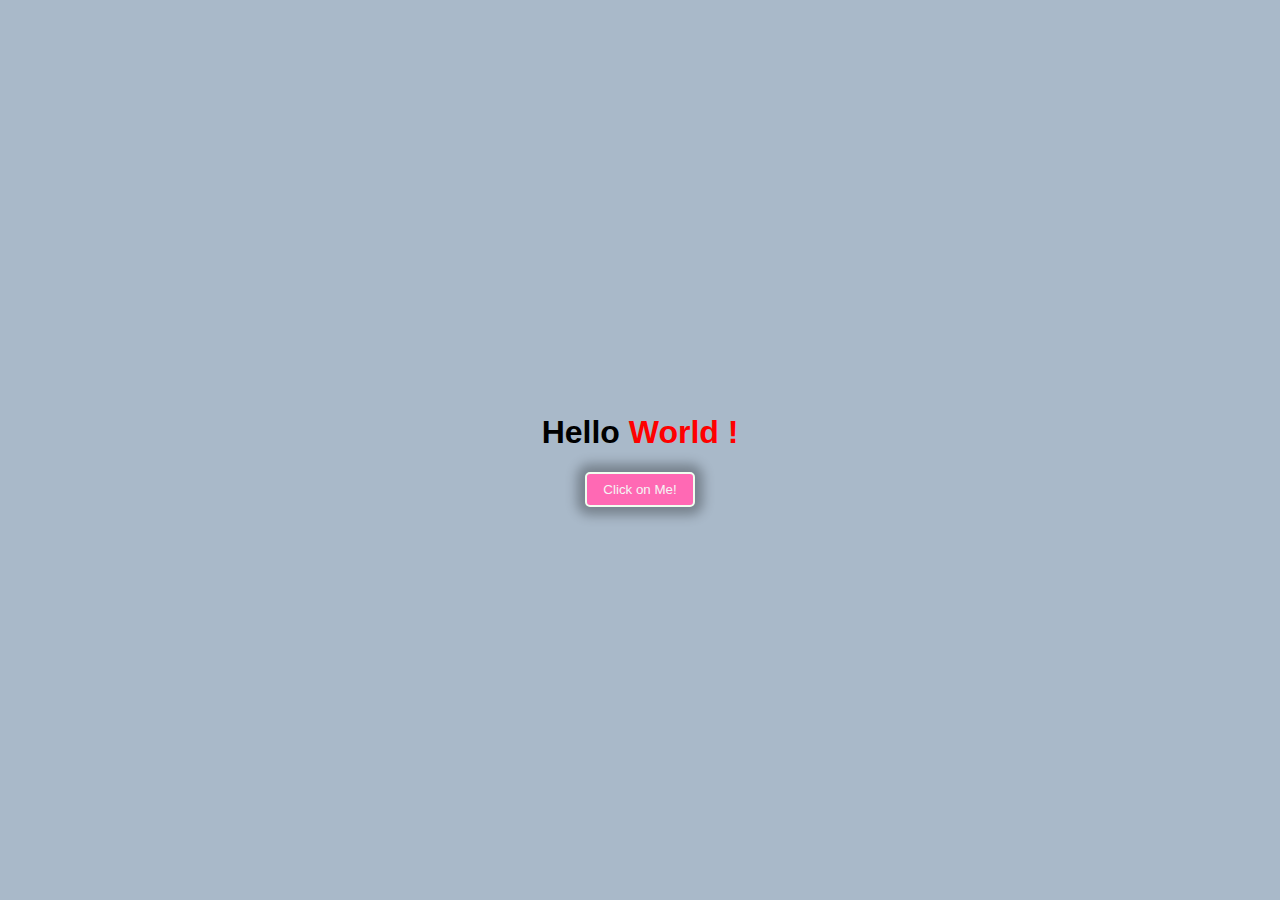
<file: 01-hello-greeting/index.html>
<!DOCTYPE html>
<html lang="en">
<head>
    <meta charset="UTF-8">
    <meta name="viewport" content="width=device-width, initial-scale=1.0">
    <title>Day 1</title>
    <link rel="Stylesheet" href="style.css">
</head>
<body>
    
    <div class="container">
         <h1>Hello <span id="updateContent">World !</span></h1>
         <button>Click on Me!</button>
    </div>

     <script src="script.js"></script>
</body>
</html>
</file>
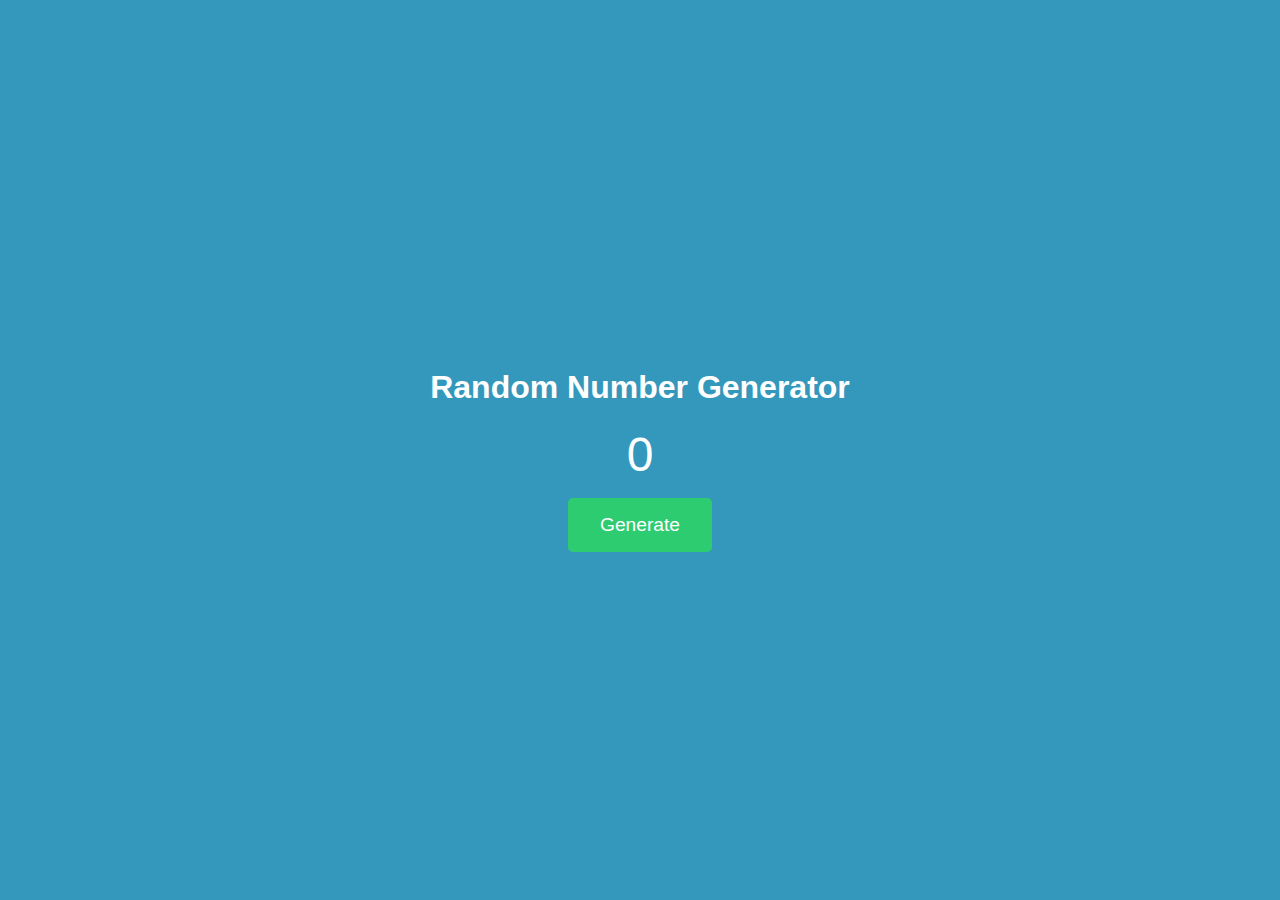
<file: 03-RandomNumber-Generator/index.html>
<!DOCTYPE html>
<html lang="en">
<head>
    <meta charset="UTF-8">
    <meta name="viewport" content="width=device-width, initial-scale=1.0">
    <title>Random Number Generator</title>
    <link rel="stylesheet" href="style.css">
</head>
<body>
    
<div class="container">
    <h1>Random Number Generator</h1>

<div>
    <div class="number-container">
    <span id="random-number">0</span>
    </div>
</div>
 <button id="generate-btn">Generate</button>
</div>

<script src="script.js"></script>
</body>
</html>
</file>
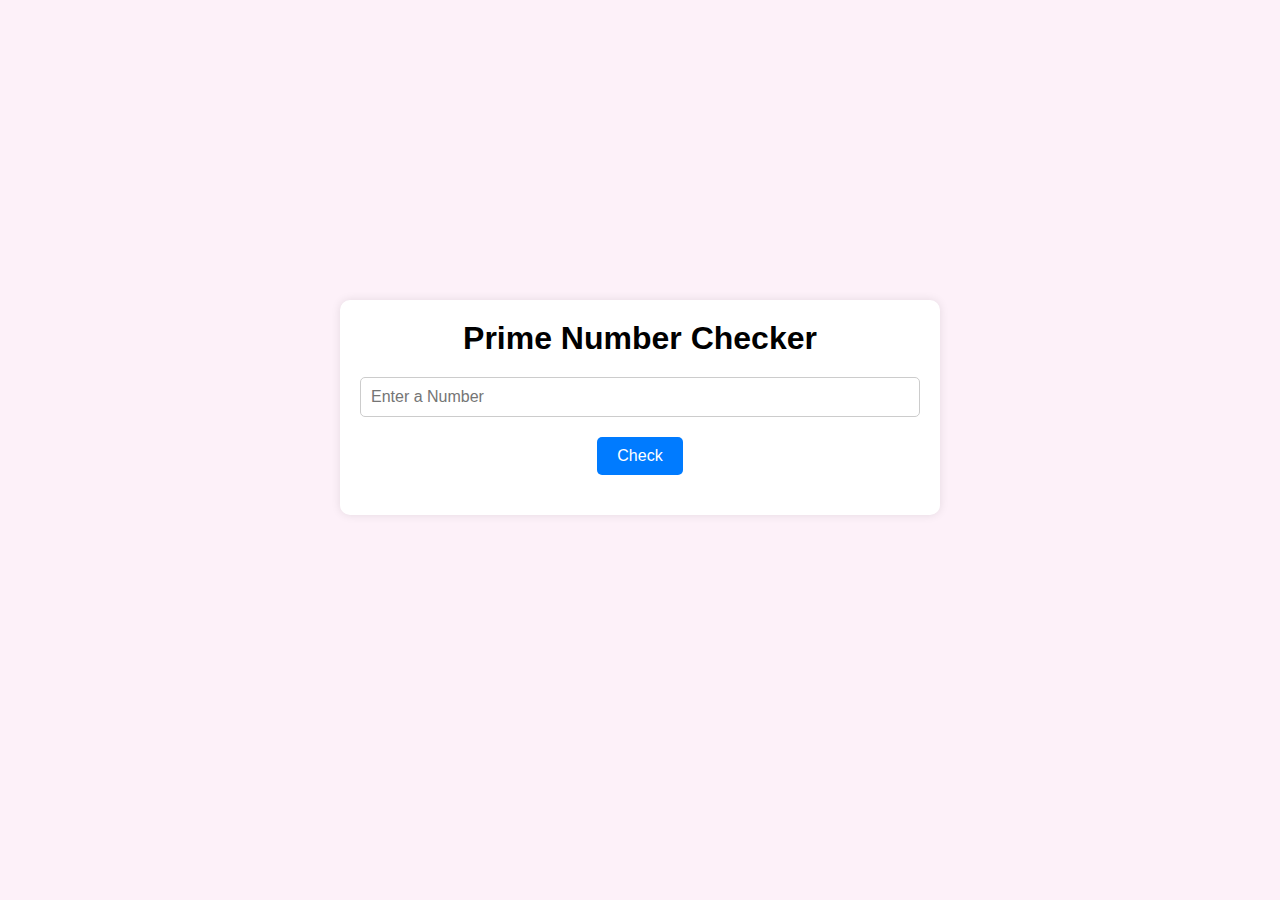
<file: 05-PrimeNumber-checker/index.html>
<!DOCTYPE html>
<html lang="en">
<head>
    <meta charset="UTF-8">
    <meta name="viewport" content="width=device-width, initial-scale=1.0">
    <title>Prime Number checker</title>
    <link rel="stylesheet" href="style.css">
</head>
<body>
    <div class="container">
       <h1>Prime Number Checker</h1>
      
        <input type="number" placeholder="Enter a Number" id="numberInput">
        <button id="checkButton">Check</button>
        <p id="resultMessage"> </p>
      
    </div>
    <script src="script.js"></script>
</body>

</html>
</file>
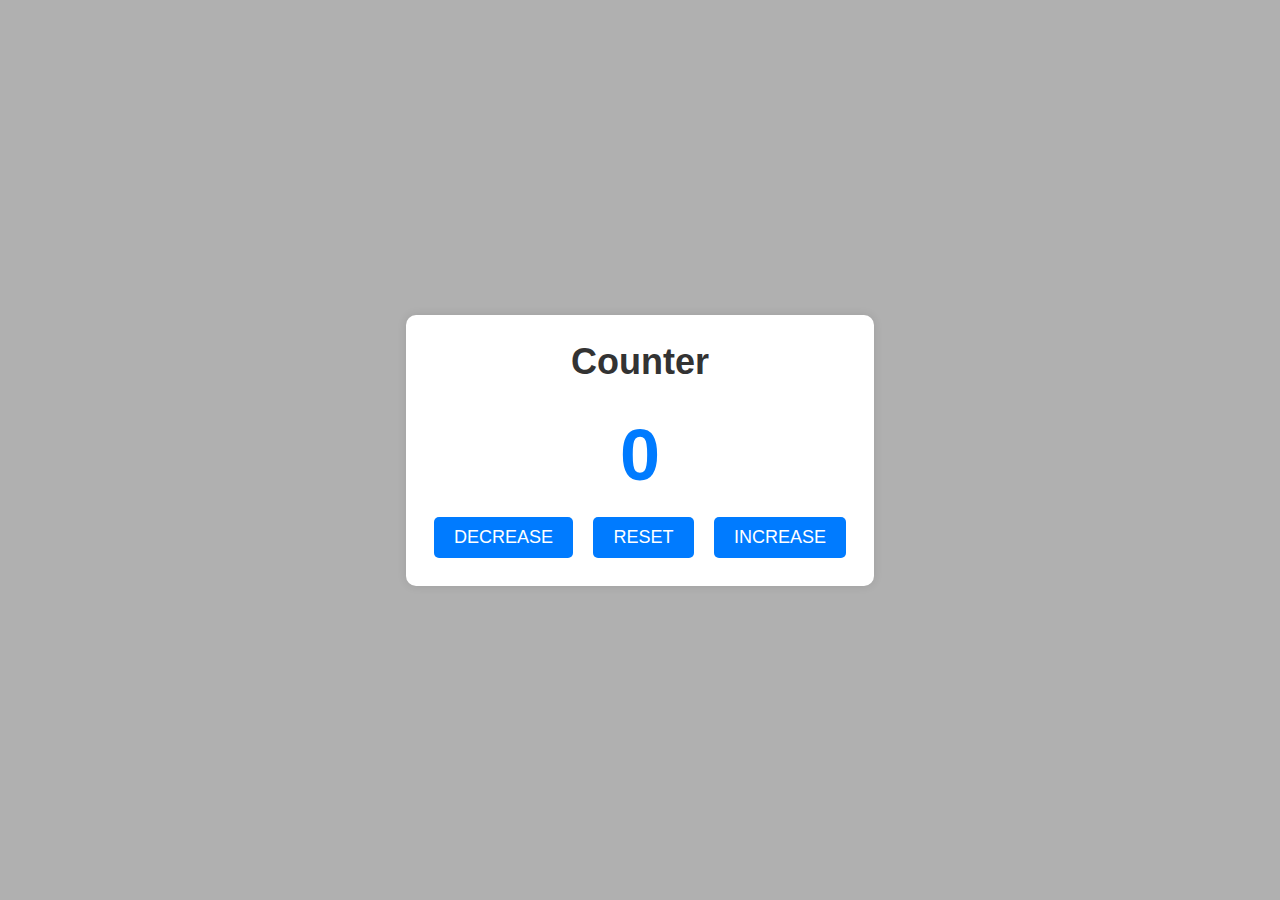
<file: 07-Counter-Application/index.html>
<!DOCTYPE html>
<html lang="en">
<head>
    <meta charset="UTF-8">
    <meta name="viewport" content="width=device-width, initial-scale=1.0">
    <title>Counter Application</title>
    <link rel="stylesheet" href="style.css">
</head>
<body>
    <div class="container">

        <h1>Counter</h1>
        <span id="value">0</span>
        <div>
            <button class="btn" id="decrease">Decrease</button>
            <button class="btn" id="reset">Reset</button>
            <button class="btn" id="Increase">Increase</button>

        </div>
    </div>
    <script src="script.js"></script>
</body>
</html>
</file>
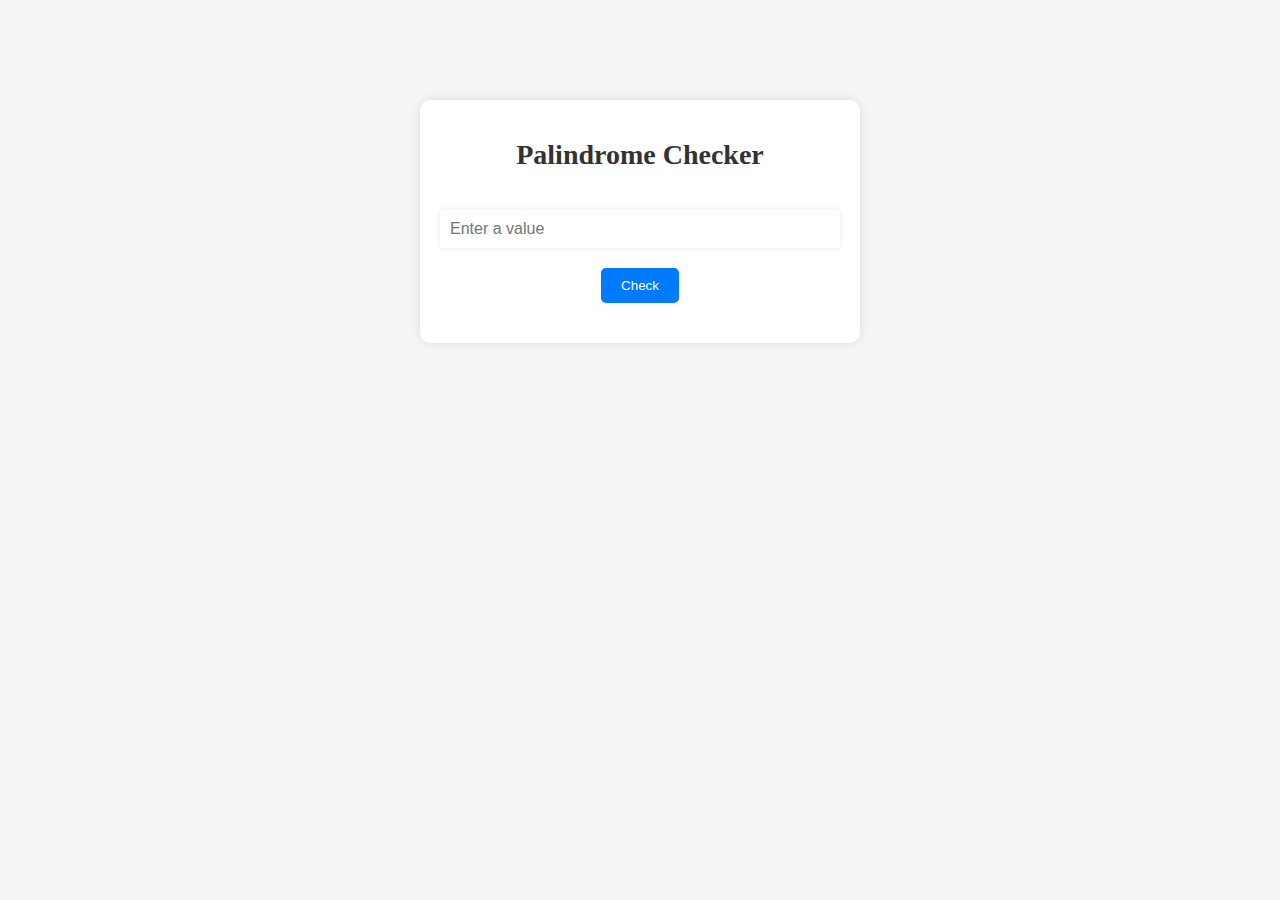
<file: 08-Palindrome-Checker/index.html>
<!DOCTYPE html>
<html lang="en">
<head>
    <meta charset="UTF-8">
    <meta name="viewport" content="width=device-width, initial-scale=1.0">
    <title>Palindrome Checker Application</title>
    <link rel="stylesheet" href="style.css">
</head>
<body>
    <div class="container">
        <h1>Palindrome Checker</h1>

        <input type="text" id="inputText" placeholder="Enter a value">
        <button id="checkButton">Check</button>
        <div id="result"></div>
    </div>

    <script src="script.js"></script>
</body>
</html>
</file>
<file: 01-hello-greeting/style.css>
body{
    margin:0;
    padding:0;
    font-family:sans-serif;
    display:flex;
    justify-content: center;
    align-items: center;
    height: 100vh;
    background-color: #a9b9c9;

}
.container{
    text-align:center;
}
span{
    color:red;

}
button{
    background-color: hotpink;
    color:whitesmoke;
    padding:0.5rem 1rem;
    border: 2px solid honeydew;
    box-shadow: 0 0 12px 8px rgba(0, 0, 0, 0.3);
    cursor: pointer;
    border-radius: 5px;
    transition: background-color 0.3s;
}
button:hover{
    background-color: #6c717d;
    color:white;
}
</file>
<file: 03-RandomNumber-Generator/style.css>
body{
    margin: 0;
    padding: 0;
    font-family: sans-serif;
    display:flex;
   justify-content: center;
   align-items: center;
   height: 100vh;
   background-color: #3498bd;
   color:white;
}
.container{
    text-align: center;
}
.number-container{
    font-size: 3rem;
    margin-bottom: 1rem;
    animation: fadeIn 1s ease-in-out;

}
@keyframes fadeIn {
    from{
        opacity:0;
        transform: translateY(-20px);
    }
    to{
        opacity:1;
        transform: translateY(0);
    }
}

button{
    background-color: #2ecc71;
    color:white;
    padding: 1rem 2rem;
    border:none;
    border-radius: 5px;
    font-size:1.2rem;
    cursor: pointer;
    transition:background-color 0.3s;
}
button:hover{
    background-color: #27ae60;
}
</file>
<file: 05-PrimeNumber-checker/style.css>
*{
    margin: 0;
    padding:0;
    box-sizing: border-box;
}
body{
    font-family: sans-serif;
    background-color: #fdf1f9;
}

.container{
    max-width: 600px;
    margin: 300px auto;
    padding: 20px;
    text-align: center;
    background-color: #fff;
    border-radius: 10px;
    box-shadow: 0 0 10px rgba(0 ,0 ,0 ,0.1) ;
}
h1{
    font-size: 2rem;
    margin-bottom: 20px;
}
input{
    width:100%;
    padding:10px;
    margin-bottom: 20px;
    border:1px solid #ccc;
    border-radius: 5px;
    font-size: 1rem;
}
button{
    padding:10px 20px;
    background-color: #007bff;
    color:#fff;
    border:none;
    outline: none;
    font-size: 1rem;
    cursor: pointer;
    border-radius: 5px;
}
p{
    font-size: 1.2rem;
    font-weight: bold;
    margin-top:  20px;
}
</file>
<file: 07-Counter-Application/style.css>
*{
    margin:0;
    padding:0;
    box-sizing: border-box;
    font-family:sans-serif;

}
body{
    background-color: #b0b0b0;
    min-height: 100vh;
    color:#333;
    line-height: 1.5;
    display: grid;
    place-items: center;
}
.container{
    background-color: #fff;
    padding:20px;
    text-align:center;
    border-radius: 10px;
    box-shadow: 0 0 10px rgba(0, 0,0, 0.1);
    animation: containerAnimation 1s ease-in-out;
}
@keyframes containerAnimation{
    from{
        opacity:0;
        transfrom:translateY(-20px);
    }
    to{
        opacity: 1;
        transfrom:translateY(0);
    }
}
h1{
    font-size: 36px;
    margin-bottom: 12px;
}

#value{
    font-size: 72px;
    font-weight: bold;
    color: #007bff;
    transition: color 0.3s ease-in-out;
}
#value.negative{
   color: red;
}

.btn{
    text-transform: uppercase;
    background: #007bff;
       border: none;
       border-radius: 5px;
    color: #fff;
    padding:10px 20px;
    font-size: 18px;
    margin:8px;
    cursor:pointer;
transition:background 0.3s ease-in-out
}
.btn:hover{
    background-color: #0056b3;
}
</file>
<file: 08-Palindrome-Checker/style.css>
body{
    background-color: #f5f5f5;
    font-family: 100px auto;
    margin:0;
    padding: 0;
}
.container{
    max-width:400px;
    margin:100px auto;
    text-align: center;
    background-color: #fff;
    padding: 20px;
    border-radius: 10px;
    box-shadow: 0px 0px 10px rgba(0, 0, 0, 0.1);
}
h1{
    font-size: 28px;
    color: #333;
}
input[type="text"]{
    width:95%;
    padding:10px;
    margin-top: 20px;
    border: none;
    box-shadow: 0px 0px 5px rgba(0,0,0,0.1);
    font-size: 16px;
}
button{
    background-color: #007bff;
    color:#fff;
    border:none;
    padding: 10px 20px;
    border-radius: 5px;
    margin-top: 20px;
}
button:hover{
    background-color: #0056b3;
}

#result{
    margin-top: 20px;
    font-size: 18px;
    font-weight: bold;
}
@keyframes fadeIn {
    0%{
        opacity: 0;
        transform: translateY(20px);
    }
    100%{
        opacity: 1;
        transfrom: translateY(0);
    }
}
.fadeIn{
    animation: fadeIn 0.5s ease-in-out;
}
</file>
